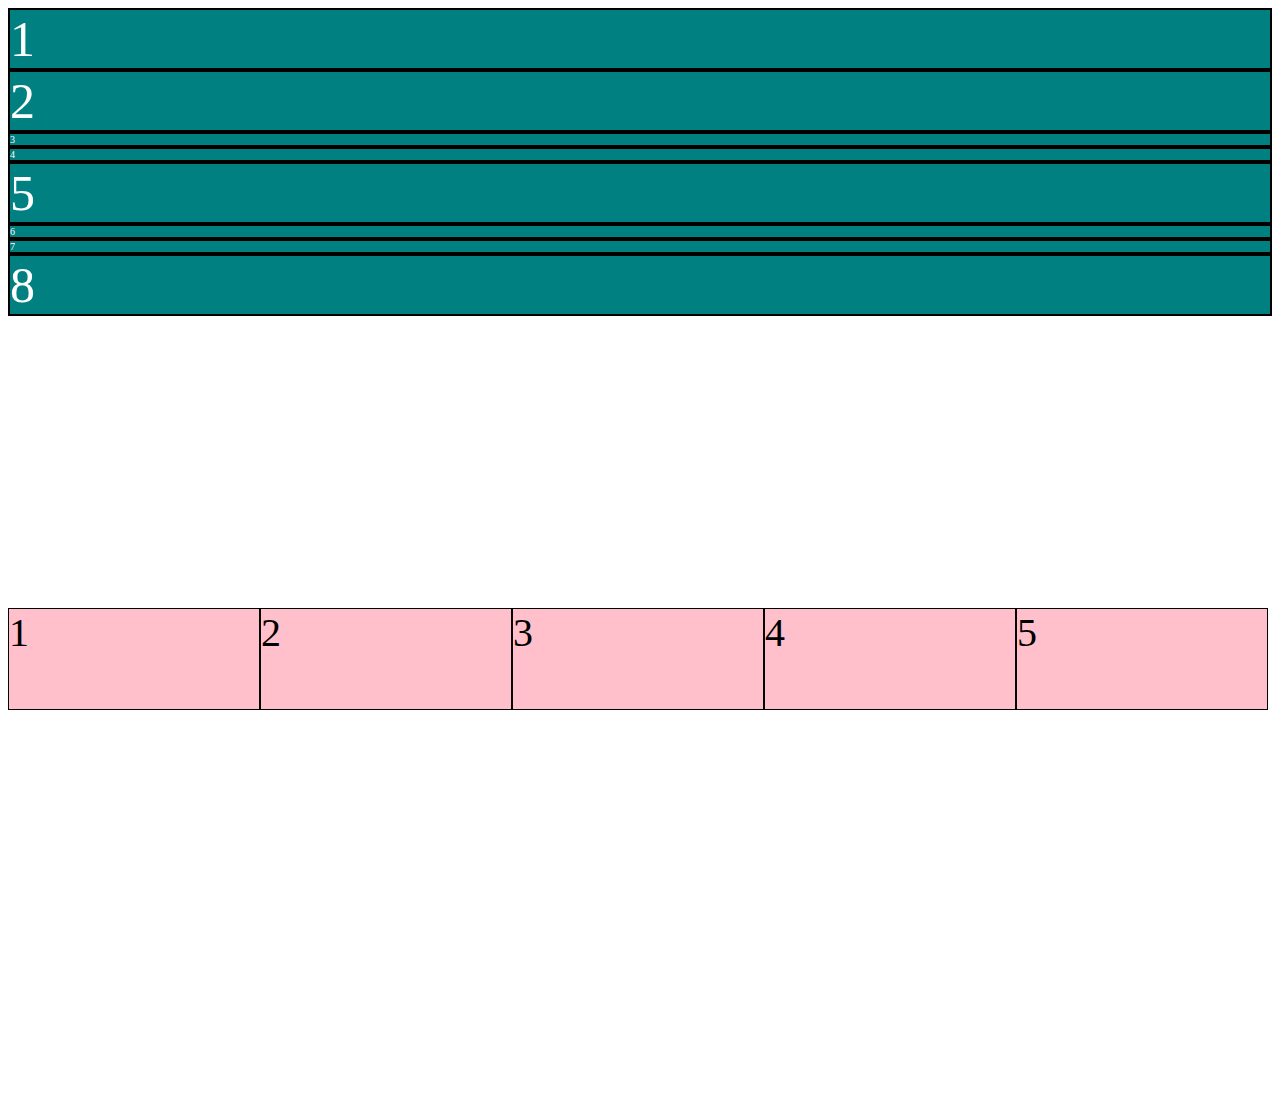
<file: index.html>
<!DOCTYPE html>
<html lang="en">
  <head>
    <meta charset="UTF-8" />
    <meta http-equiv="X-UA-Compatible" content="IE=edge" />
    <meta name="viewport" content="width=device-width, initial-scale=1.0" />
    <link rel="stylesheet" href="./assets/css/style.css" />

    <title>Flexbox</title>
  </head>
  <body>
    <!-- Flexbox container - justify-content, align-items, display: flex, flex-direction -->
    <div class="container">
      <!-- Flexbox item - flex-grow, flex-shrink, align-self -->
      <div class="col-1" style="">1</div>
      <div class="col-1" style="">2</div>
      <div class="col-1" style="font-size: 10px">3</div>
      <div class="col-1" style="font-size: 10px">4</div>
      <div class="col-1" style="">5</div>
      <div class="col-1" style="font-size: 10px">6</div>
      <div class="col-1" style="font-size: 10px">7</div>
      <div class="col-1" style="">8</div>
      <!-- <div class="col-1">7</div>
      <div class="col-1">8</div>
      <div class="col-1">9</div>
      <div class="col-1">10</div>
      <div class="col-1">11</div>
      <div class="col-1">12</div> -->
    </div>

    <div class="flex-container">
      <div class="box">1</div>
      <div class="box">2</div>
      <div class="box">3</div>
      <div class="box">4</div>
      <div class="box">5</div>
    </div>
  </body>
</html>
</file>
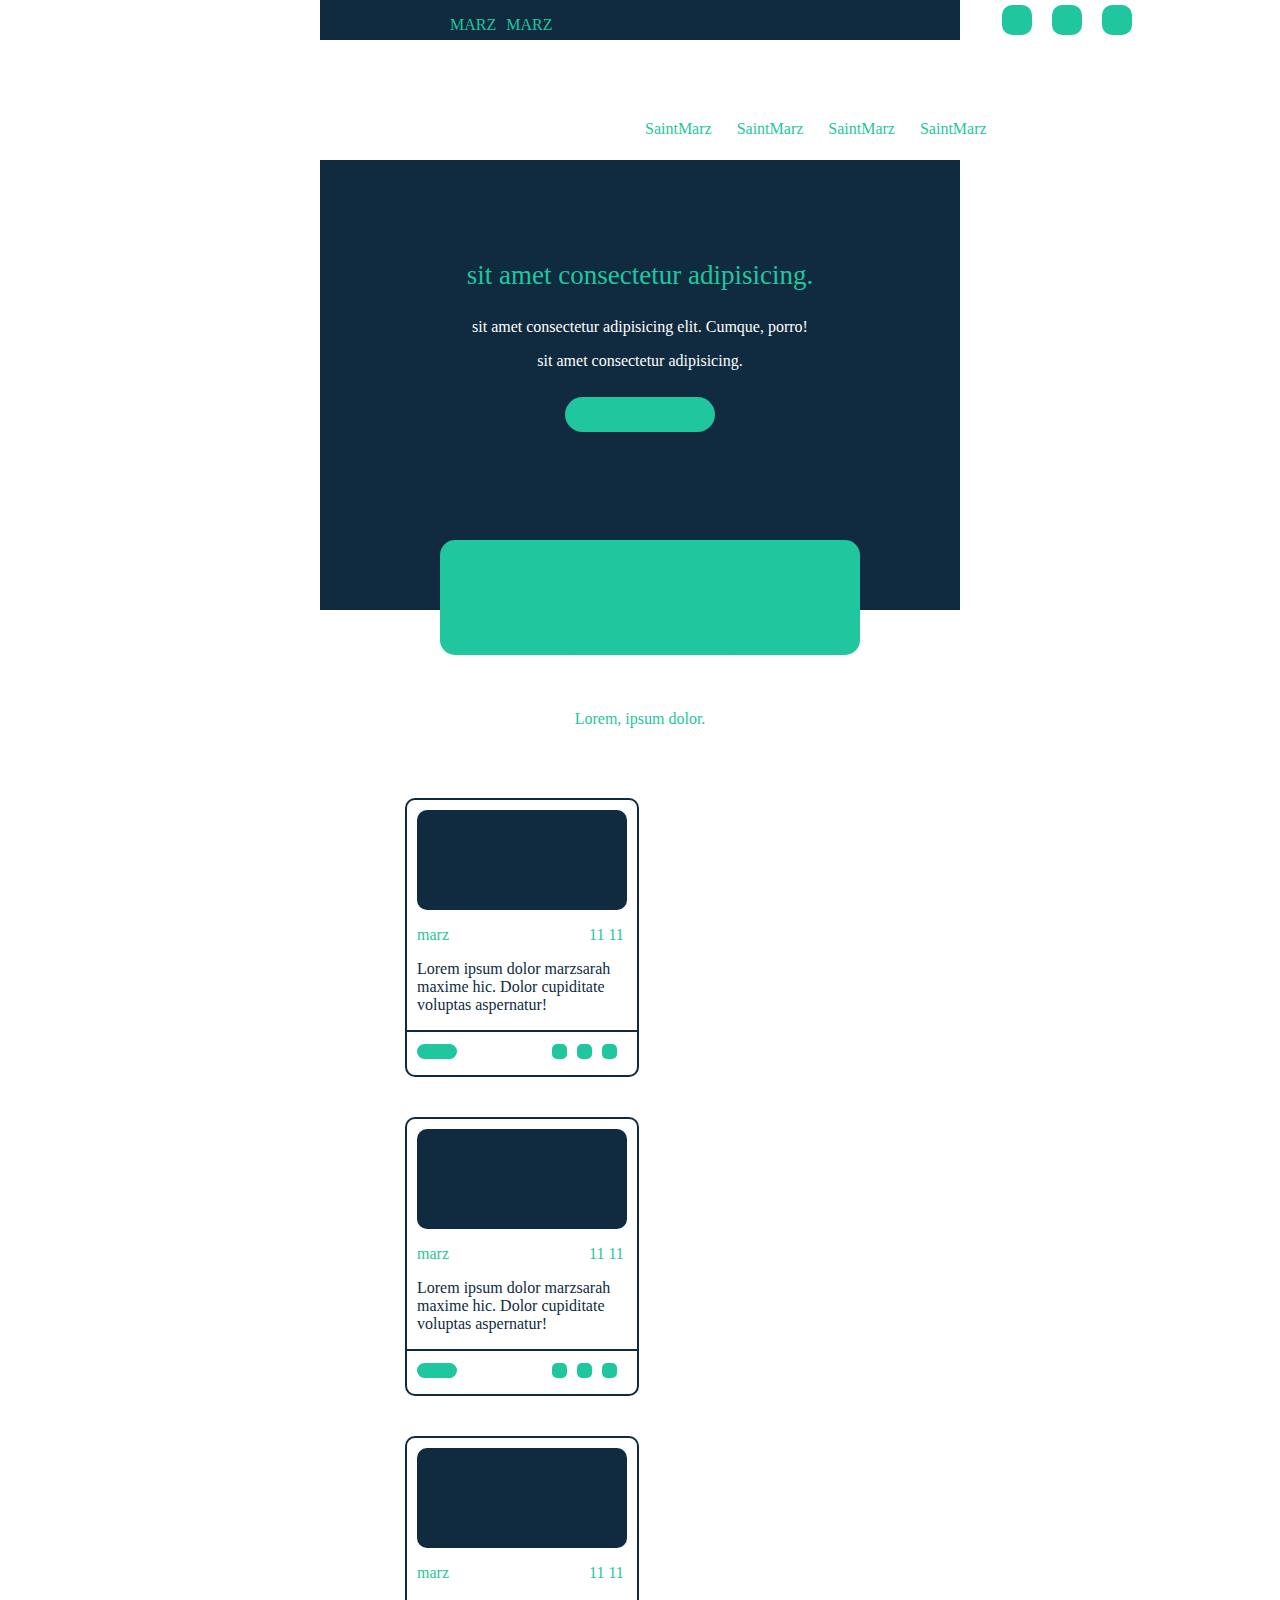
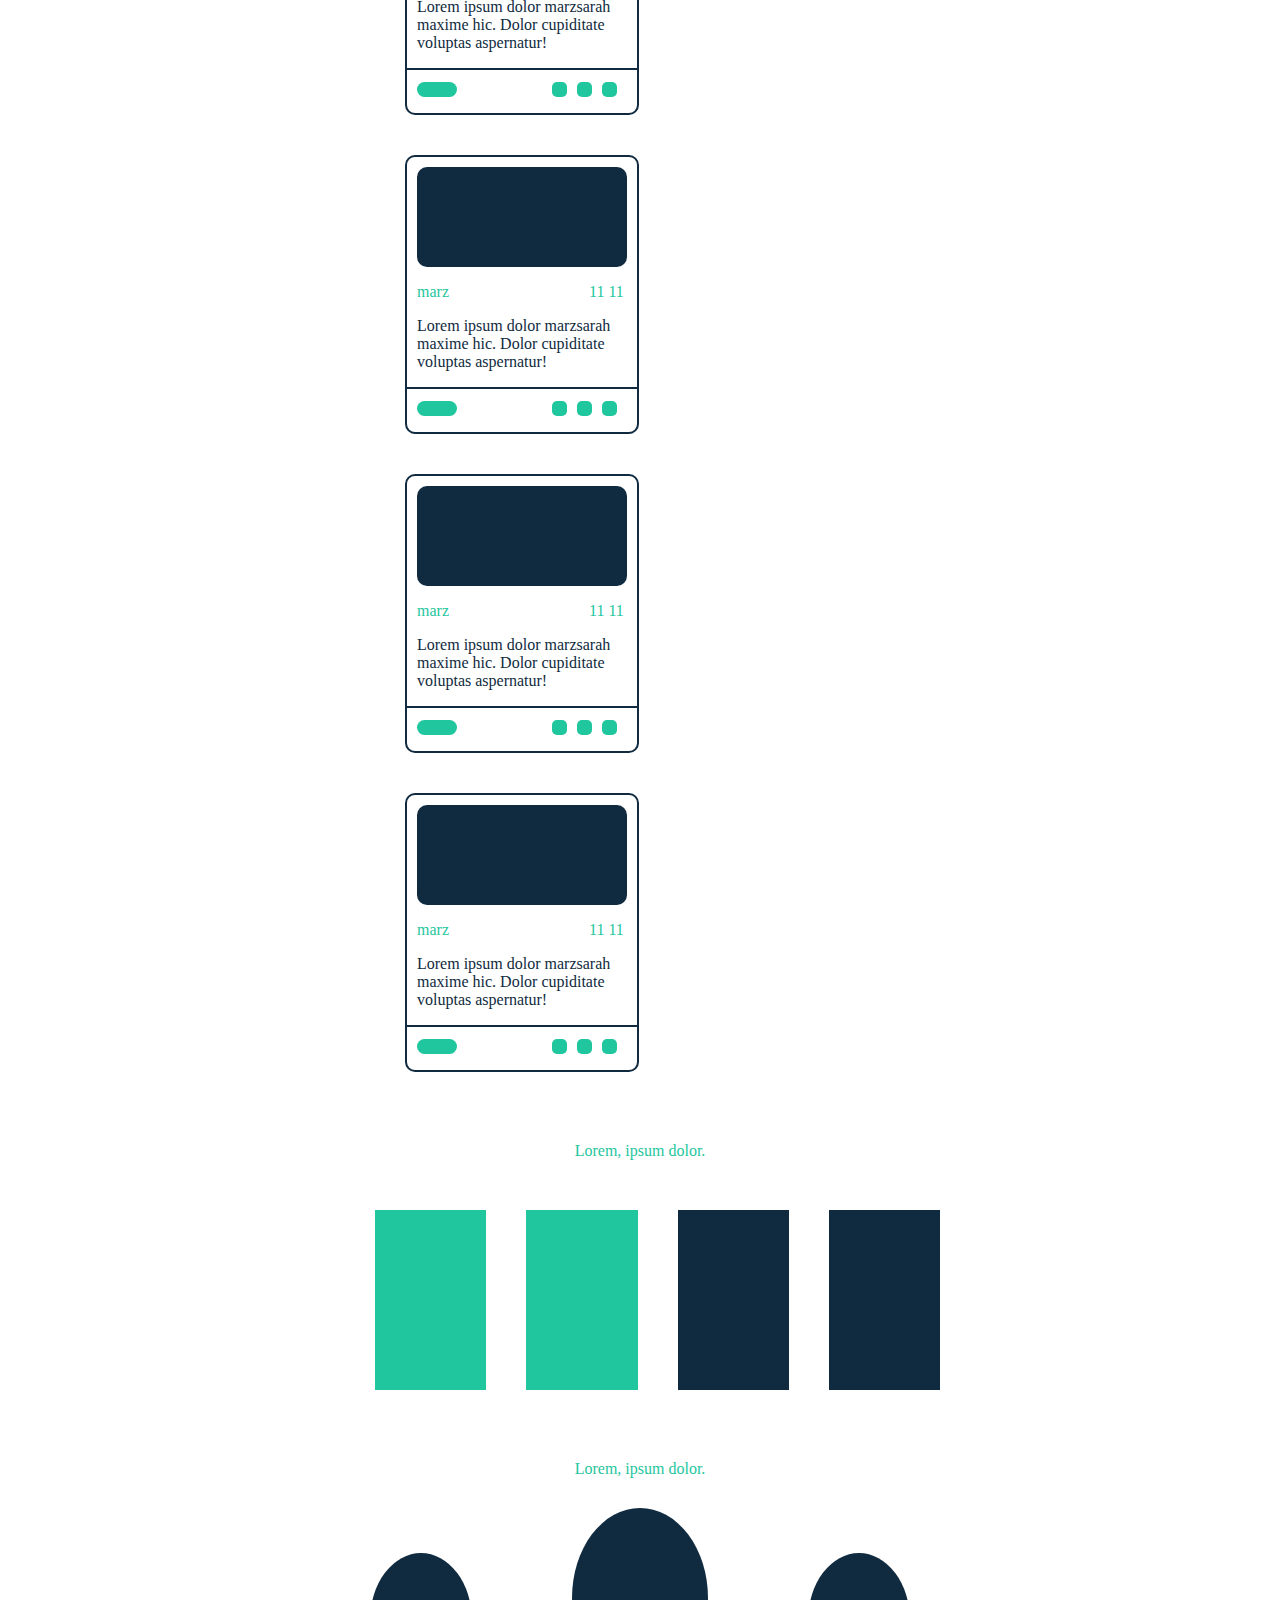
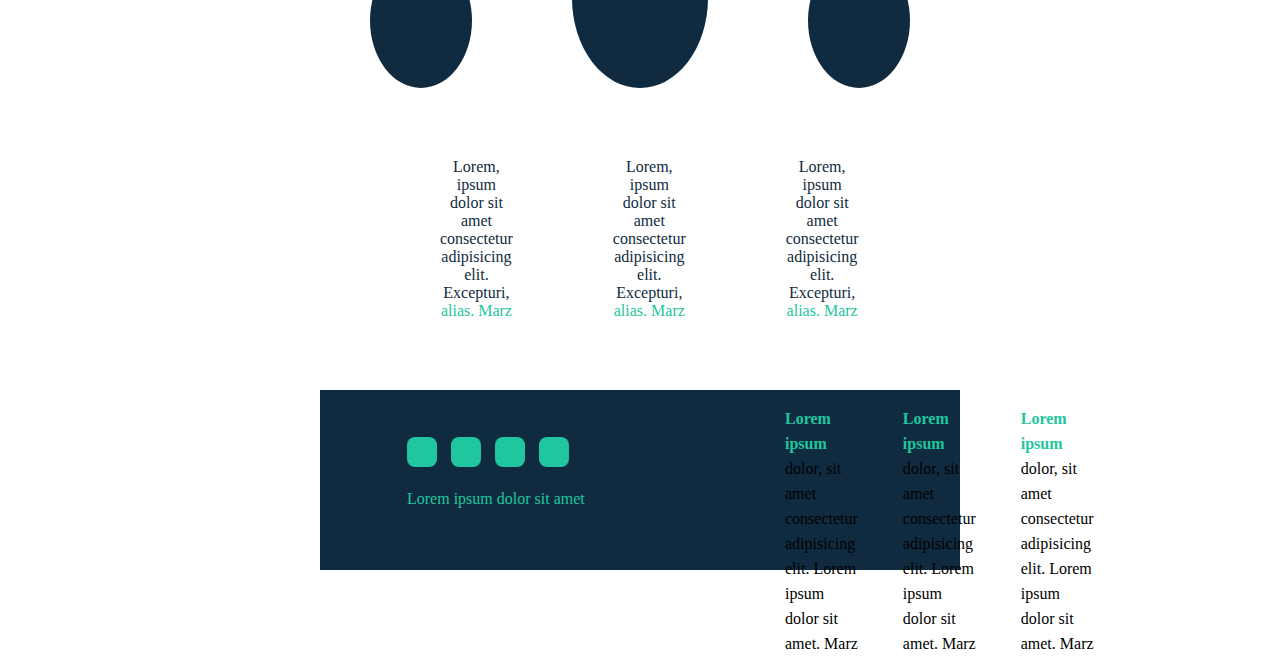
<file: flexbox-layout-HW/flexbox-layout.html>
<!DOCTYPE html>
<html lang="en">

<head>
    <meta charset="UTF-8">
    <meta http-equiv="X-UA-Compatible" content="IE=edge">
    <meta name="viewport" content="width=device-width, initial-scale=1.0">
    <link rel="stylesheet" href="./flexbox-layout.css">
    <title>MARZ's task</title>
</head>

<body>
    <div class="content">

        <header>
            <div class="header back-color-2">
                <div class="header-wrap-p">
                    <p class="header-text color-1">
                        MARZ
                    </p>
                    <p class="header-text color-1">
                        MARZ
                    </p>
                </div>
                <div class="header-wrap-div">
                    <div class="header-div back-color-1"></div>
                    <div class="header-div back-color-1"></div>
                    <div class="header-div back-color-1"></div>
                </div>
            </div>
        </header>

        <section>
            <div class="sub-header back-color-3">
                <div class="wrap-sub-header">
                    <div class="sub-header-main-div back-color-2"></div>
                    <div class="wrap-sub-header-text">
                        <p class="sub-header-text color-1">SaintMarz</p>
                        <p class="sub-header-text color-1">SaintMarz</p>
                        <p class="sub-header-text color-1">SaintMarz</p>
                        <p class="sub-header-text color-1">SaintMarz</p>
                    </div>
                </div>
            </div>
        </section>

        <section>
            <div class="main-section back-color-2">
                <p class="first-text color-1"> sit amet consectetur adipisicing.</p>
                <p class="second-text color-3"> sit amet consectetur adipisicing elit. Cumque, porro!</p>
                <p class="third-text color-3">sit amet consectetur adipisicing.</p>
                <div class="main-button back-color-1"></div>
                <div class="main-div-wrap">
                    <div class="main-div main-div-1 back-color-1"></div>
                    <div class="main-div main-div-2 back-color-1"></div>
                    <div class="main-div back-color-1"></div>
                </div>
            </div>
        </section>

        <section>
            <div class="mid-section back-color-3">
                <p class="mid-first-text color-1">Lorem, ipsum dolor.</p>
                <div class="posts">

                    <div class="post-div back-color-3">
                        <div class="post-div-img back-color-2">
                        </div>
                        <div class="wrap-post-title color-1">
                            <p style="margin-left: 10px;">marz</p>
                            <p style="margin-left: 140px;">11 11</p>
                        </div>
                        <div class="post-text color-2">
                            <p style="margin-top: 0px;">Lorem ipsum dolor marzsarah maxime hic. Dolor cupiditate
                                voluptas aspernatur!</p>
                        </div>
                        <div class="post-footer">
                            <div class="post-footer-first-div back-color-1"></div>
                            <div class="post-footer-div-wrap">
                                <div class="post-footer-div back-color-1"></div>
                                <div class="post-footer-div back-color-1"></div>
                                <div class="post-footer-div back-color-1"></div>
                            </div>
                        </div>
                    </div>
                    <div class="post-div back-color-3">
                        <div class="post-div-img back-color-2">
                        </div>
                        <div class="wrap-post-title color-1">
                            <p style="margin-left: 10px;">marz</p>
                            <p style="margin-left: 140px;">11 11</p>
                        </div>
                        <div class="post-text color-2">
                            <p style="margin-top: 0px;">Lorem ipsum dolor marzsarah maxime hic. Dolor cupiditate
                                voluptas aspernatur!</p>
                        </div>
                        <div class="post-footer">
                            <div class="post-footer-first-div back-color-1"></div>
                            <div class="post-footer-div-wrap">
                                <div class="post-footer-div back-color-1"></div>
                                <div class="post-footer-div back-color-1"></div>
                                <div class="post-footer-div back-color-1"></div>
                            </div>
                        </div>
                    </div>
                    <div class="post-div back-color-3">
                        <div class="post-div-img back-color-2">
                        </div>
                        <div class="wrap-post-title color-1">
                            <p style="margin-left: 10px;">marz</p>
                            <p style="margin-left: 140px;">11 11</p>
                        </div>
                        <div class="post-text color-2">
                            <p style="margin-top: 0px;">Lorem ipsum dolor marzsarah maxime hic. Dolor cupiditate
                                voluptas aspernatur!</p>
                        </div>
                        <div class="post-footer">
                            <div class="post-footer-first-div back-color-1"></div>
                            <div class="post-footer-div-wrap">
                                <div class="post-footer-div back-color-1"></div>
                                <div class="post-footer-div back-color-1"></div>
                                <div class="post-footer-div back-color-1"></div>
                            </div>
                        </div>
                    </div>
                    <div class="post-div back-color-3">
                        <div class="post-div-img back-color-2">
                        </div>
                        <div class="wrap-post-title color-1">
                            <p style="margin-left: 10px;">marz</p>
                            <p style="margin-left: 140px;">11 11</p>
                        </div>
                        <div class="post-text color-2">
                            <p style="margin-top: 0px;">Lorem ipsum dolor marzsarah maxime hic. Dolor cupiditate
                                voluptas aspernatur!</p>
                        </div>
                        <div class="post-footer">
                            <div class="post-footer-first-div back-color-1"></div>
                            <div class="post-footer-div-wrap">
                                <div class="post-footer-div back-color-1"></div>
                                <div class="post-footer-div back-color-1"></div>
                                <div class="post-footer-div back-color-1"></div>
                            </div>
                        </div>
                    </div>
                    <div class="post-div back-color-3">
                        <div class="post-div-img back-color-2">
                        </div>
                        <div class="wrap-post-title color-1">
                            <p style="margin-left: 10px;">marz</p>
                            <p style="margin-left: 140px;">11 11</p>
                        </div>
                        <div class="post-text color-2">
                            <p style="margin-top: 0px;">Lorem ipsum dolor marzsarah maxime hic. Dolor cupiditate
                                voluptas aspernatur!</p>
                        </div>
                        <div class="post-footer">
                            <div class="post-footer-first-div back-color-1"></div>
                            <div class="post-footer-div-wrap">
                                <div class="post-footer-div back-color-1"></div>
                                <div class="post-footer-div back-color-1"></div>
                                <div class="post-footer-div back-color-1"></div>
                            </div>
                        </div>
                    </div>
                    <div class="post-div back-color-3">
                        <div class="post-div-img back-color-2">
                        </div>
                        <div class="wrap-post-title color-1">
                            <p style="margin-left: 10px;">marz</p>
                            <p style="margin-left: 140px;">11 11</p>
                        </div>
                        <div class="post-text color-2">
                            <p style="margin-top: 0px;">Lorem ipsum dolor marzsarah maxime hic. Dolor cupiditate
                                voluptas aspernatur!</p>
                        </div>
                        <div class="post-footer">
                            <div class="post-footer-first-div back-color-1"></div>
                            <div class="post-footer-div-wrap">
                                <div class="post-footer-div back-color-1"></div>
                                <div class="post-footer-div back-color-1"></div>
                                <div class="post-footer-div back-color-1"></div>
                            </div>
                        </div>
                    </div>
                </div>
                <p class="color-1" style="text-align: center; margin: 0px; margin-bottom: 30px;">Lorem, ipsum dolor.</p>
                <div class="wrapper-div-mid">
                    <div class="mid-divs back-color-1"></div>
                    <div class="mid-divs back-color-1"></div>
                    <div class="mid-divs back-color-2"></div>
                    <div class="mid-divs back-color-2"></div>
                </div>
                <p class="color-1" style="text-align: center; margin: 0px; margin-bottom: 30px;">Lorem, ipsum dolor.</p>

                <div class="wrapper-circle">
                    <div class="mid-circle back-color-2"></div>
                    <div class="big-circle back-color-2"></div>
                    <div class="mid-circle back-color-2"></div>
                </div>
                <div class="wrapped-text">
                    <p>Lorem, ipsum dolor sit amet consectetur adipisicing elit. Excepturi,<span class="color-1"> alias.
                            Marz</span></p>
                    <p>Lorem, ipsum dolor sit amet consectetur adipisicing elit. Excepturi,<span class="color-1"> alias.
                            Marz</span></p>
                    <p>Lorem, ipsum dolor sit amet consectetur adipisicing elit. Excepturi,<span class="color-1"> alias.
                            Marz</span></p>
                </div>

                <footer>
                    <div class="footer back-color-2">
                        <div class="first-div">
                            <div class="wrap-block">
                                <div class="block back-color-1"></div>
                                <div class="block back-color-1"></div>
                                <div class="block back-color-1"></div>
                                <div class="block back-color-1"></div>
                            </div>
                            <p class="color-1" style="padding-left: 7px; width: 178px;">Lorem ipsum dolor sit amet</p>
                        </div>
                        <div class="text-div-footer">
                            <p><b><span class="color-1">Lorem ipsum</span></b> dolor, sit amet consectetur adipisicing
                                elit. Lorem ipsum dolor sit amet. Marz</p>
                        </div>
                        <div class="text-div-footer">
                            <p><b><span class="color-1">Lorem ipsum</span></b> dolor, sit amet consectetur adipisicing
                                elit. Lorem ipsum dolor sit amet. Marz</p>
                        </div>
                        <div class="text-div-footer">
                            <p><b><span class="color-1">Lorem ipsum</span></b> dolor, sit amet consectetur adipisicing
                                elit. Lorem ipsum dolor sit amet. Marz</p>
                        </div>
                    </div>
                </footer>
            </div>
        </section>
    </div>
</body>

</html>
</file>
<file: assets/css/style.css>
.container {
    display: flex;
    /* justify-content: center; */
    /* align-items: center; */
    /* 
        -when the flex direction is row(default)
        justify-content works horizontally
        align-items works vertically,
        -when the flex direction is column
        justify-content works vertically
        align-items works horizontally,
    */
    height: 600px;
    width: 100%;
    flex-direction: column;
}

.col-1 {
    font-size: 50px;
    color: white;
    background-color: teal;
    border: 2px solid black;
    /* flex-grow: 1; */
    /* flex-shrink: 1; */
}


/* flex container shrink example */
.flex-container {
    display: flex;
    flex-wrap: wrap;
    height: 500px;
}

.flex-container .box {
    width: 250px;
    height: 100px;
    background-color: pink;
    font-size: 40px;
    border: 1px solid black;
}
</file>
<file: flexbox-layout-HW/flexbox-layout.css>
body {
    margin: 0px;
    padding: 0px;
    box-sizing: content-box;
}

.content {
    width: 50%;
    margin: 0px auto;
    background-color: aqua;
    /* height: 1000px; */
}

.back-color-1 {
    background-color: #1FC69E;
}

.back-color-2 {
    background-color: #102B40;
}

.back-color-3 {
    background-color: white;
}

.color-1 {
    color: #1FC69E;
}

.color-2 {
    color: #102B40;
}

.color-3 {
    color: white;
}

.header {
    display: flex;
    width: 100%;
    height: 40px;
}

.header-wrap-p {
    display: flex;
    align-content: center;
    margin-left: 120px;
}

.header-wrap-div {
    align-items: center;
    display: flex;
    margin-left: 430px;
}

.header-text {
    margin-left: 10px;
}

.header-div {
    border-radius: 10px;
    margin-left: 20px;
    width: 30px;
    height: 30px;
}

/* end header -------------------------------->  */

/* start sub-header -------------------------------->  */

.sub-header {
    width: 100%;
    height: 120px;
}

.wrap-sub-header {
    display: flex;
}

.wrap-sub-header-text {
    display: flex;
}

.sub-header-main-div {
    margin: 30px 160px 30px 140px;
    width: 150px;
    height: 60px;
    border-radius: 17px;
}

.sub-header-text {
    margin-top: 80px;
    margin-left: 25px;
    align-items: flex-end;
    justify-content: flex-end;
}

/* end sub-header -------------------------------->  */

/* start main-section -------------------------------->  */
.main-section {
    position: relative;
    width: 100%;
    height: 450px;
}

.first-text {
    padding-top: 100px;
    margin-top: 0px;
    text-align: center;
    font-size: 27px;
}

.second-text {
    text-align: center;
}

.third-text {
    text-align: center;
}

.main-button {
    margin: 27px auto;
    width: 150px;
    height: 35px;
    border-radius: 30px;
}

.main-div-wrap {
    display: flex;
    justify-content: center;
}

.main-div {
    position: absolute;
    bottom: -45px;
    margin-left: 20px;
    width: 180px;
    height: 115px;
    border-radius: 15px;
}

.main-div-1 {
    left: 100px;
}

.main-div-2 {
    right: 100px;
}

/* end main-section -------------------------------->  */

/* start mid-section -------------------------------->  */

.mid-section {
    width: 100%;
}

.mid-first-text {
    text-align: center;
    padding-top: 100px;
    margin: 0px;
    margin-bottom: 50px;
}

.post-div {
    width: 230px;
    height: 275px;
    border-radius: 10px;
    border: 2px solid #102B40;
    margin: 20px;
}

.post-div-img {
    margin: 10px;
    margin-bottom: 0px;
    width: 210px;
    height: 100px;
    border-radius: 10px;
}

.wrap-post-title {
    display: flex;
}

.post-text {
    margin-left: 10px;
}

.post-footer {
    display: flex;
    border-top: 2px solid #102B40;
    height: 42px;
}

.post-footer-first-div {
    margin-left: 10px;
    width: 40px;
    height: 15px;
    margin-top: 12px;
    border-radius: 8px;
}

.post-footer-div-wrap {
    display: flex;
    margin-left: 90px;
}

.post-footer-div {
    width: 15px;
    height: 15px;
    margin: 5px;
    margin-top: 12px;
    border-radius: 5px;
}

.posts {
    display: flex;
    flex-wrap: wrap;
    margin-left: 65px;
    margin-right: 64px;
    margin-bottom: 50px;
}

.wrapper-div-mid {
    display: flex;
    margin-left: 35px;
    margin-bottom: 50px;
}

.mid-divs {
    width: 180px;
    height: 180px;
    margin: 20px;
}

.wrapper-circle {
    display: flex;
    justify-content: center;
    align-items: flex-end;
}

.mid-circle {
    width: 135px;
    height: 135px;
    border-radius: 50%;
    margin-left: 50px;
    margin-right: 50px;
}

.big-circle {
    width: 180px;
    height: 180px;
    border-radius: 50%;
    margin-left: 50px;
    margin-right: 50px;
}

.wrapped-text {
    display: flex;
    margin: 70px;
}

.wrapped-text p {
    margin: 0px 50px;
    text-align: center;
    color: #102B40;
}

/* end mid-section -------------------------------->  */

/* start footer -------------------------------->  */



.footer {
    width: 100%;
    height: 180px;
    display: flex;
}

.wrap-block {
    display: flex;
}

.block {
    width: 30px;
    height: 30px;
    border-radius: 8px;
    margin: 7px;
}

.first-div {
    padding-left: 80px;
    padding-top: 40px;
    padding-right: 180px;
    height: 138px;
}

.text-div-footer {
    padding-left: 20px;
    padding-right: 25px;
    line-height: 25px;
}
</file>
